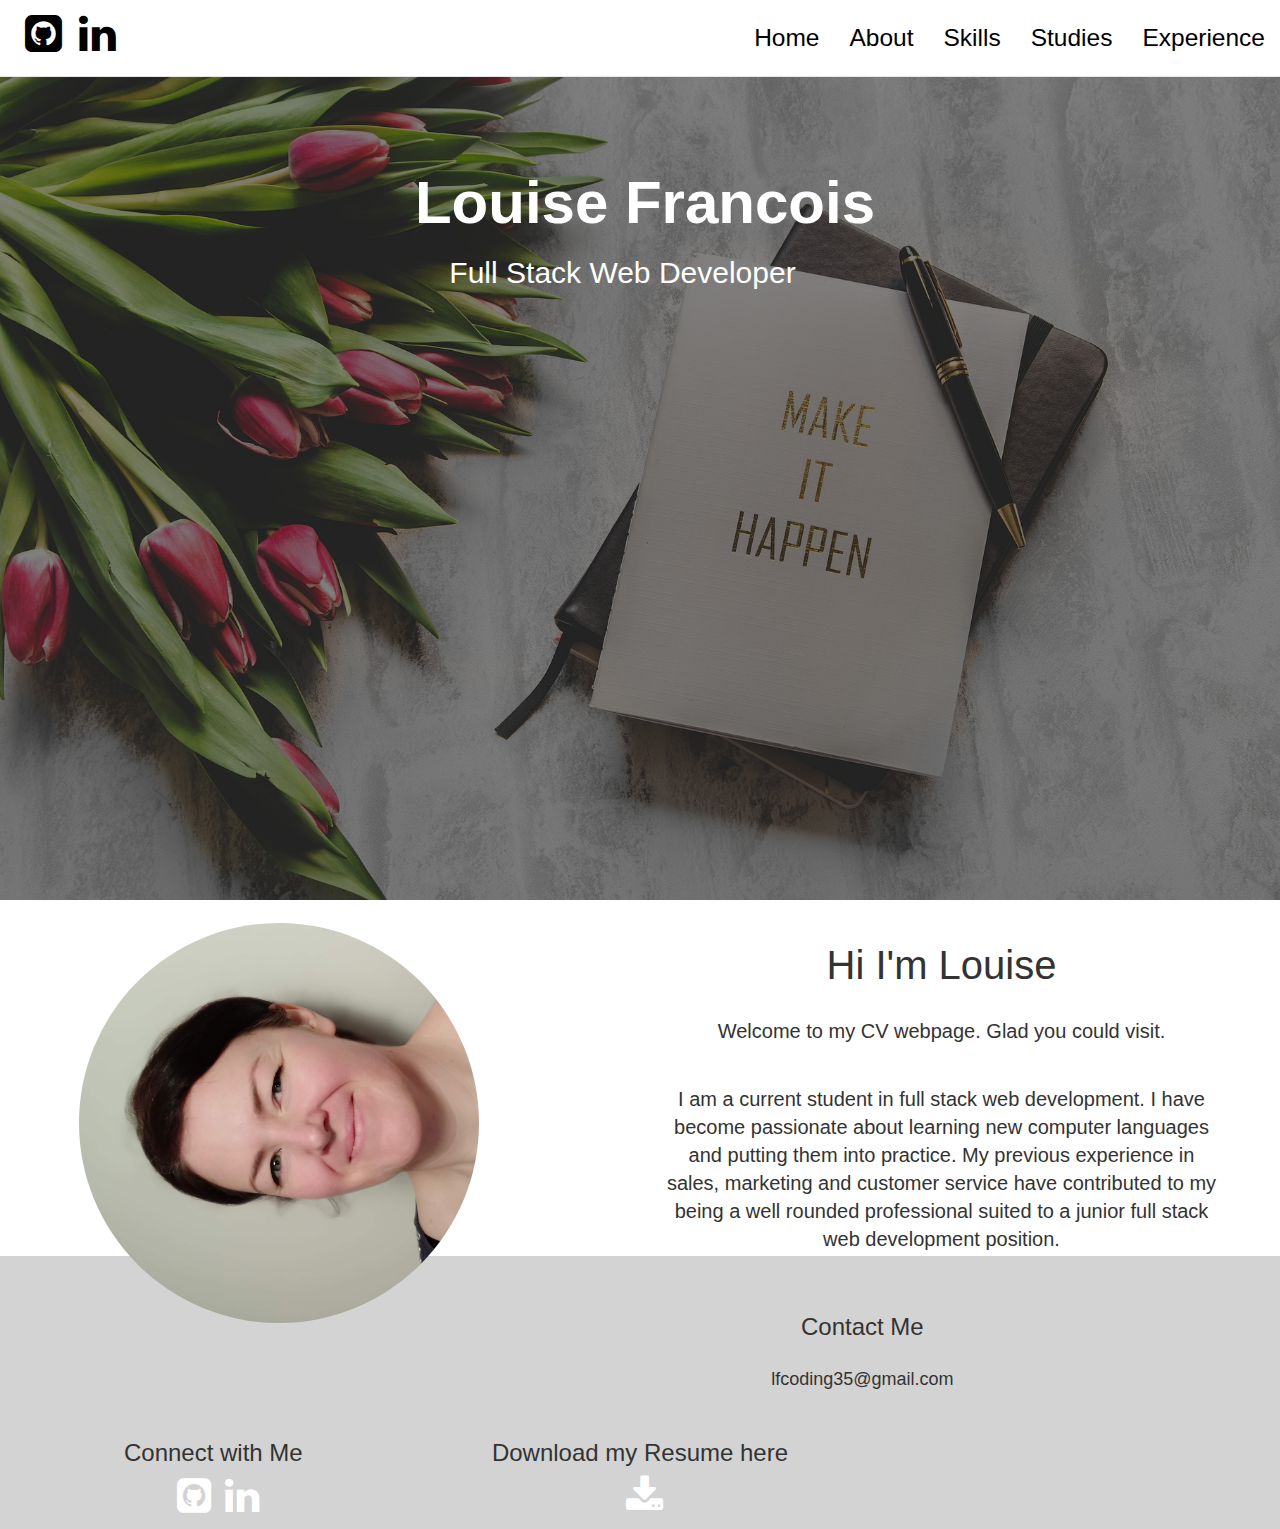
<file: index.html>
<!DOCTYPE html>
<html>
<head>
  <title>CV Louise Francois</title>
  <meta name="viewport" content="width=device-width, initial-scale=1">
  <link rel="stylesheet" href="https://maxcdn.bootstrapcdn.com/bootstrap/3.3.7/css/bootstrap.min.css">
  <link rel="stylesheet" href="https://cdnjs.cloudflare.com/ajax/libs/font-awesome/4.7.0/css/font-awesome.min.css">
  <script src="https://ajax.googleapis.com/ajax/libs/jquery/3.2.1/jquery.min.js"></script>
  <script src="https://maxcdn.bootstrapcdn.com/bootstrap/3.3.7/js/bootstrap.min.js"></script>
  <link href="style.css" rel="stylesheet" type="text/css" />
</head>

<body>

<nav class='navbar navbar-default navbar-fixed-top' role='navigate'>
  <div class='container-fluid'>
    <div class="navbar-header">
      <button type = 'button' id= 'navbar-toggle' class='navbar-toggle' data-toggle='collapse' data-target='#navbar-collapse-main'>
        <span class='sr-only'>Navigation Button</span>
        <span class='icon-bar'></span>
        <span class='icon-bar'></span>
        <span class='icon-bar'></span>
      </button>
      <a href='https://github.com/lfcoding1' class='fa fa-github-square' target = '_blank'></a>
        <a href='http://linkedin.com/in/louise-francois' class='fa fa-linkedin'target = '_blank'></a>
    </div>
    <div class= 'collapse navbar-collapse' id='navbar-collapse-main'>
      <ul class='nav navbar-nav navbar-right'>
        <li><a class='active' href='index.html'>Home</a></li>
        <li><a href='about.html'>About</a></li>
        <li><a href='skills.html'>Skills</a></li>
        <li><a href='studies.html'>Studies</a>
        <li><a href='experience.html'>Experience</a></li>
      </ul>
    </div>
  </div>
</nav>


<div id='home'>
  <div class='landing-text'>
    <h1>Louise Francois</h1>
    <h3>Full Stack Web Developer</h3>
  </div>
</div>

<div class='intro'>
  <div class ='container'>
    <div class='row'>
      <div class='col-sm-6'>
        <img src='images/me.jpg' class='image' class="mx-auto d-block">
      </div>
      <div class='col-sm-6 text-center'>
        <h2 class='leadH2'>Hi I'm Louise</h2>
        <br>
        <p class='lead'>Welcome to my CV webpage.  Glad you could visit.</p>
        <br>
        <p class='lead'>I am a current student in full stack web development. I have become passionate about learning new computer
            languages and putting them into practice. My previous experience in sales, marketing and customer service have
            contributed to my being a well rounded professional suited to a junior full stack web development position.</p>
      </div>
    </div>

  </div>
</div>

<footer class='container-fluid text-center'>
  <div class='row'>
    <div class='col-sm-4'>
        <h3>Contact Me</h3>
        <h4>lfcoding35@gmail.com</h4>
    </div>
    <div class='col-sm-4'>
        <h3>Connect with Me</h3>
        <a href='https://github.com/lfcoding1' class='fa fa-github-square' target = '_blank'></a>
        <a href='http://linkedin.com/in/louise-francois' class='fa fa-linkedin' target = '_blank'></a>
    </div>
    <div class='col-sm-4'>
      <h3>Download my Resume here</h3>
      <a href='CVLouise.pdf' class='fa fa-download' download='CVLouise.pdf' onclick='this.href="CVLouise.pdf";' target='_blank'></a>
    </div>
  </div>
</footer>
</body>
</html>
</file>
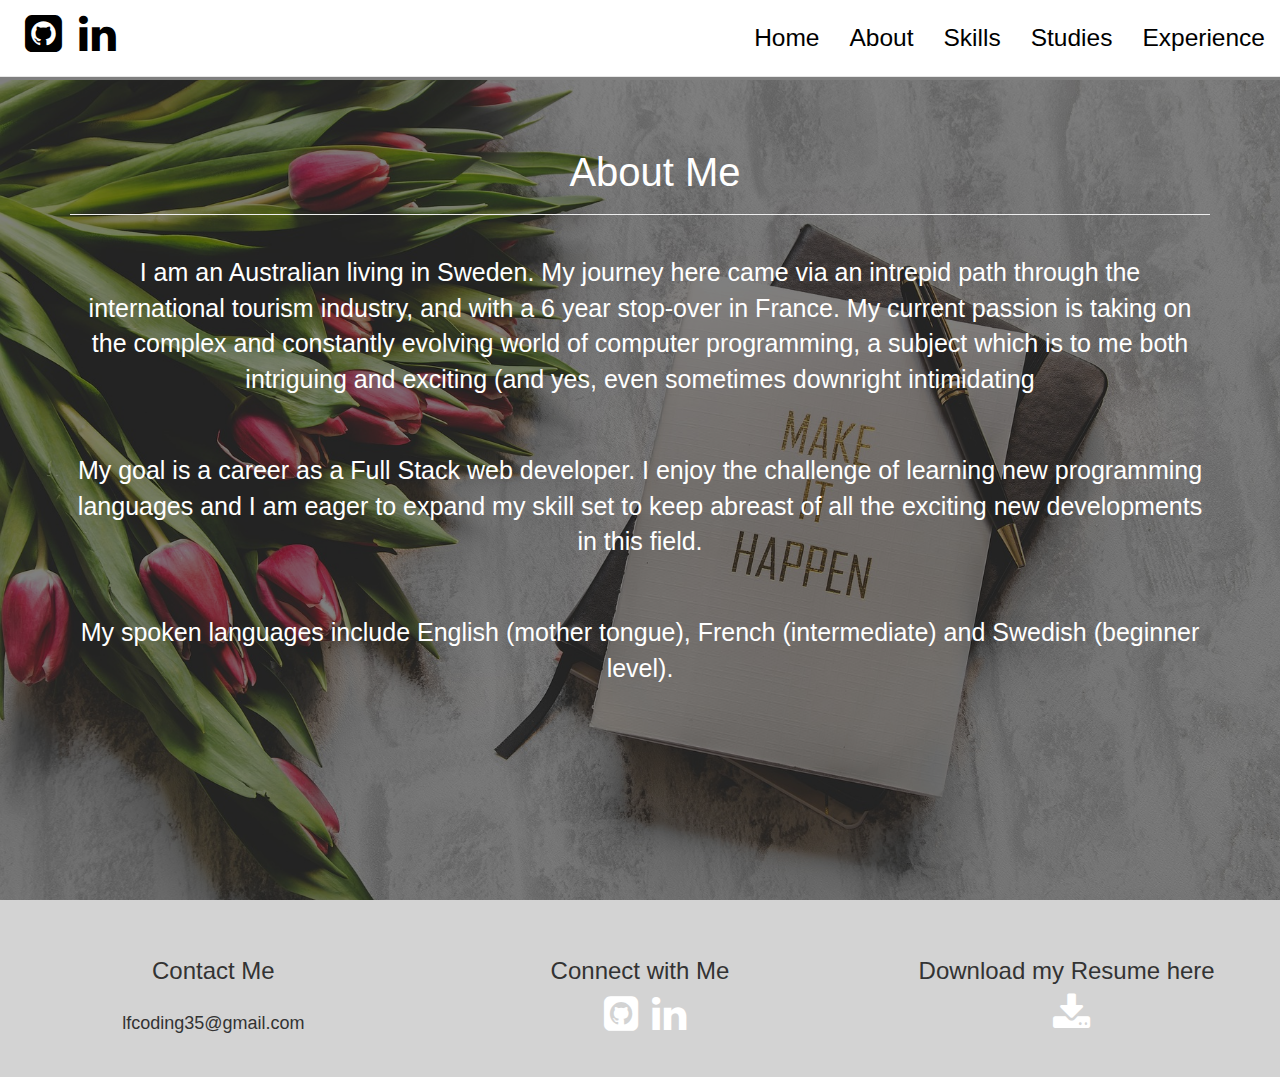
<file: about.html>
<!DOCTYPE html>
<html>
<head>
  <title>CV Louise Francois</title>
  <meta name="viewport" content="width=device-width, initial-scale=1">
  <link rel="stylesheet" href="https://maxcdn.bootstrapcdn.com/bootstrap/3.3.7/css/bootstrap.min.css">
  <link rel="stylesheet" href="https://cdnjs.cloudflare.com/ajax/libs/font-awesome/4.7.0/css/font-awesome.min.css">
  <script src="https://ajax.googleapis.com/ajax/libs/jquery/3.2.1/jquery.min.js"></script>
  <script src="https://maxcdn.bootstrapcdn.com/bootstrap/3.3.7/js/bootstrap.min.js"></script>
  <link href="style.css" rel="stylesheet" />
</head>

<body>

<nav class='navbar navbar-default navbar-fixed-top' role='navigate'>
  <div class='container-fluid'>
    <div class="navbar-header">
      <button type = 'button' class='navbar-toggle' data-toggle='collapse' data-target='#navbar-collapse-main'>
        <span class='sr-only'>Navigation Button</span>
        <span class='icon-bar'></span>
        <span class='icon-bar'></span>
        <span class='icon-bar'></span>
      </button>
      <a href='https://github.com/lfcoding1' class='fa fa-github-square' target = '_blank'></a>
        <a href='http://linkedin.com/in/louise-francois' class='fa fa-linkedin'target = '_blank'></a>
    </div>
    <div class= 'collapse navbar-collapse' id='navbar-collapse-main'>
      <ul class='nav navbar-nav navbar-right'>
        <li><a class='active' href='index.html'>Home</a></li>
        <li><a href='about.html'>About</a></li>
        <li><a href='skills.html'>Skills</a></li>
        <li><a href='studies.html'>Studies</a>
        <li><a href='experience.html'>Experience</a></li>
      </ul>
    </div>
  </div>
</nav>


<div id='otherHome'>
    <div id='introAbout' class='container'>
        <h2 class="aboutH2">About Me</h2>
        <hr>
        <br>
        <div>
            <p class='about'>I am an Australian living in Sweden.  My journey here came via an intrepid path through the international tourism industry, 
                and with a 6 year stop-over in France.                 
                My current passion is taking on the complex and constantly evolving world of computer programming, a subject which is to me both intriguing and exciting (and yes, even sometimes downright intimidating</p>
            <br>
            <p class='about'>My goal is a career as a Full Stack web developer.  
                I enjoy the challenge of learning new programming languages and I am eager to expand my skill set 
                to keep abreast of all the exciting new developments in this field.</p>
            <br>
            <p class='about'>My spoken languages include English (mother tongue), French (intermediate) and Swedish (beginner level).</p>
        </div>
    </div>
</div>

<footer class='container-fluid text-center'>
        <div class='row'>
          <div class='col-sm-4'>
              <h3>Contact Me</h3>
              <h4>lfcoding35@gmail.com</h4>
          </div>
          <div class='col-sm-4'>
              <h3>Connect with Me</h3>
              <a href='https://github.com/lfcoding1' class='fa fa-github-square' target = '_blank'></a>
              <a href='http://linkedin.com/in/louise-francois' class='fa fa-linkedin' target = '_blank'></a>
          </div>
          <div class='col-sm-4'>
            <h3>Download my Resume here</h3>
            <a href='CVLouise.pdf' class='fa fa-download' download='CVLouise.pdf' onclick='this.href="CVLouise.pdf";' target='_blank'></a>
        </div>
        </div>
      </footer>
</body>
</file>
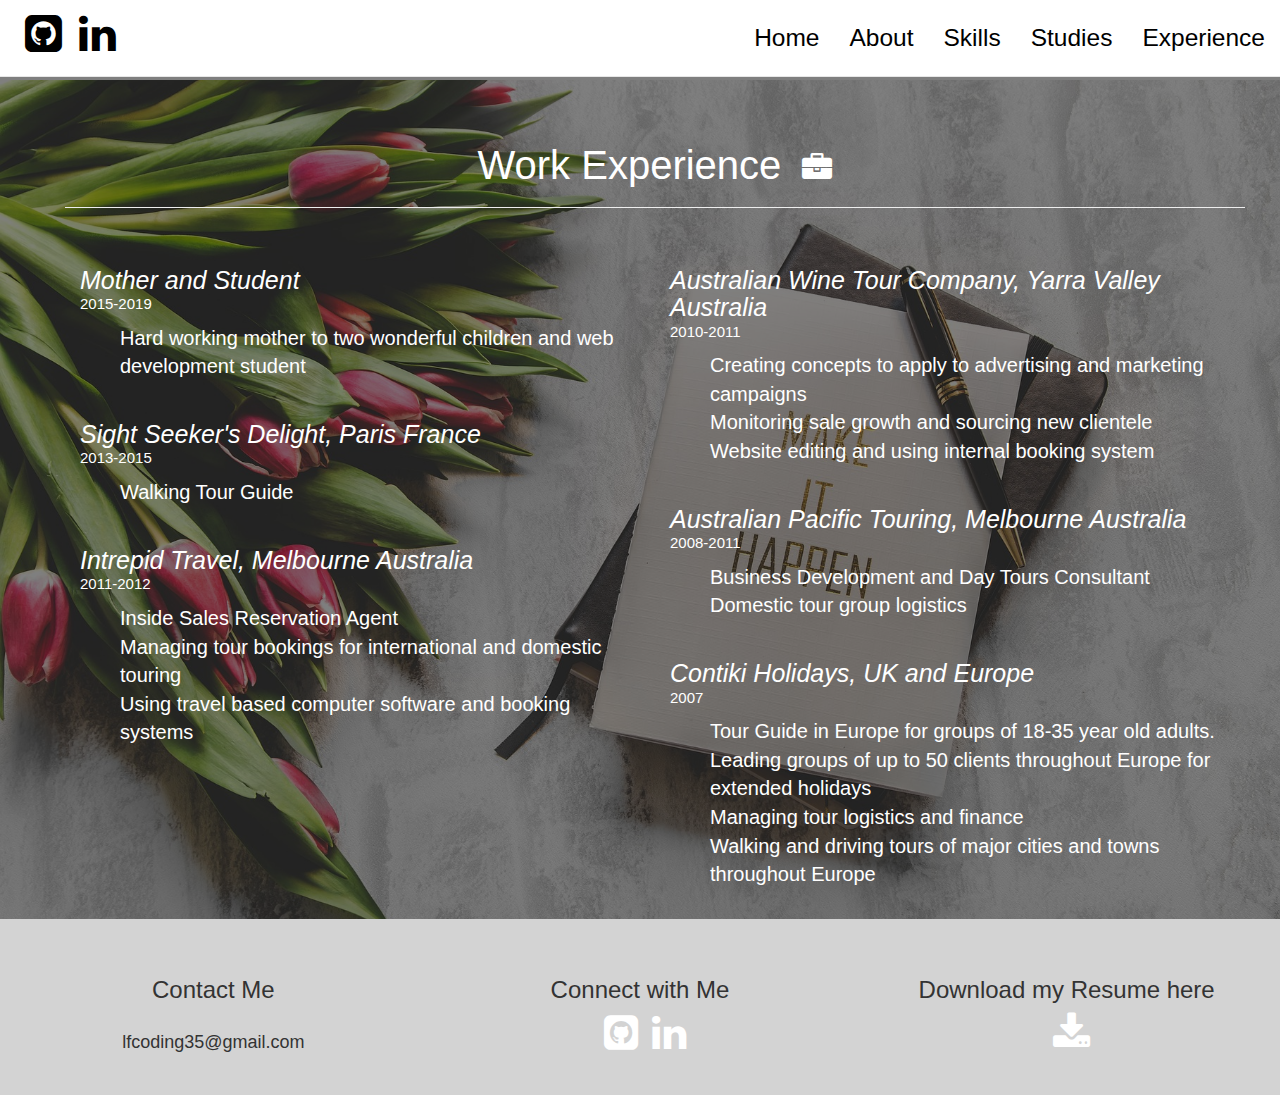
<file: experience.html>
<!DOCTYPE html>
<html>
<head>
  <title>CV Louise Francois</title>
  <meta name="viewport" content="width=device-width, initial-scale=1">
  <link rel="stylesheet" href="https://maxcdn.bootstrapcdn.com/bootstrap/3.3.7/css/bootstrap.min.css">
  <link rel="stylesheet" href="https://cdnjs.cloudflare.com/ajax/libs/font-awesome/4.7.0/css/font-awesome.min.css">
  <script src="https://ajax.googleapis.com/ajax/libs/jquery/3.2.1/jquery.min.js"></script>
  <script src="https://maxcdn.bootstrapcdn.com/bootstrap/3.3.7/js/bootstrap.min.js"></script>
  <link href="style.css" rel="stylesheet" />
</head>

<body>

<nav class='navbar navbar-default navbar-fixed-top' role='navigate'>
  <div class='container-fluid'>
    <div class="navbar-header">
      <button type = 'button' class='navbar-toggle' data-toggle='collapse' data-target='#navbar-collapse-main'>
        <span class='sr-only'>Navigation Button</span>
        <span class='icon-bar'></span>
        <span class='icon-bar'></span>
        <span class='icon-bar'></span>
      </button>
      <a href='https://github.com/lfcoding1' class='fa fa-github-square' target = '_blank'></a>
        <a href='http://linkedin.com/in/louise-francois' class='fa fa-linkedin'target = '_blank'></a>
    </div>
    <div class= 'collapse navbar-collapse' id='navbar-collapse-main'>
      <ul class='nav navbar-nav navbar-right'>
        <li><a class='active' href='index.html'>Home</a></li>
        <li><a href='about.html'>About</a></li>
        <li><a href='skills.html'>Skills</a></li>
        <li><a href='studies.html'>Studies</a>
        <li><a href='experience.html'>Experience</a></li>
      </ul>
    </div>
  </div>
</nav>


<div id='otherHome'>
    <div class='introStudies'>
    <div class='row'>
      <div class='title-text'>
          <h2 class='experienceH2'>Work Experience <i class="fa fa-briefcase"></i></h2>
          <hr>
          <br>
      </div>
        <div class='col-sm-6 text-left'>
            <h4 class='experienceH4'><span class='large-font'>Mother and Student<br></span><span class='small-font'>  2015-2019</span></h4>
            <ul class='studiesUl'>
                <li>Hard working mother to two wonderful children and web development student</li>
            </ul>
            <br>
            <h4 class='experienceH4'><span class='large-font'>Sight Seeker's Delight, Paris France</span><span class='small-font'> <br>  2013-2015</span></h4>
            <ul class='studiesUl'>
                <li>Walking Tour Guide</li>
            </ul>
            <br>
            <h4 class='experienceH4'><span class='large-font'>Intrepid Travel, Melbourne Australia</span><span class='small-font'> <br> 2011-2012</span></h4>
            <ul class='studiesUl'>
                <li>Inside Sales Reservation Agent</li>
                <li>Managing tour bookings for international and domestic touring</li>
                <li>Using travel based computer software and booking systems</li>
            </ul>
            <br>     
                
        </div>
        <div class='col-sm-6 text-left'>
          <h4 class='experienceH4'><span class='large-font'>Australian Wine Tour Company, Yarra Valley Australia<br></span><span class='small-font'>  2010-2011</span></h4>
          <ul class='studiesUl'>
              <li>Creating concepts to apply to advertising and marketing campaigns</li>
              <li>Monitoring sale growth and sourcing new clientele</li>
              <li>Website editing and using internal booking system</li>
          </ul>
          <br>
          <h4 class='experienceH4'><span class='large-font'>Australian Pacific Touring, Melbourne Australia</span><span class='small-font'> <br> 2008-2011</span></h4>
          <ul class='studiesUl'>
              <li>Business Development and Day Tours Consultant</li>
              <li>Domestic tour group logistics</li>
          </ul>
          <br>
          <h4 class='experienceH4'><span class='large-font'>Contiki Holidays, UK and Europe</span><span class='small-font'> <br> 2007</span></h4>
          <ul class='studiesUl'>
              <li>Tour Guide in Europe for groups of 18-35 year old adults.</li>
              <li>Leading groups of up to 50 clients throughout Europe for extended holidays</li>
              <li>Managing tour logistics and finance</li>
              <li>Walking and driving tours of major cities and towns throughout Europe</li>
          </ul>
          <br>
        </div>
    </div>
    </div>
</div>

<footer class='container-fluid text-center'>
        <div class='row'>
          <div class='col-sm-4'>
              <h3>Contact Me</h3>
              <h4>lfcoding35@gmail.com</h4>
          </div>
          <div class='col-sm-4'>
              <h3>Connect with Me</h3>
              <a href='https://github.com/lfcoding1' class='fa fa-github-square' target = '_blank'></a>
              <a href='http://linkedin.com/in/louise-francois' class='fa fa-linkedin' target = '_blank'></a>
          </div>
          <div class='col-sm-4'>
            <h3>Download my Resume here</h3>
            <a href='CVLouise.pdf' class='fa fa-download' download='CVLouise.pdf' onclick='this.href="CVLouise.pdf";' target='_blank'></a>
        </div>
        </div>
      </footer>
</body>
</file>
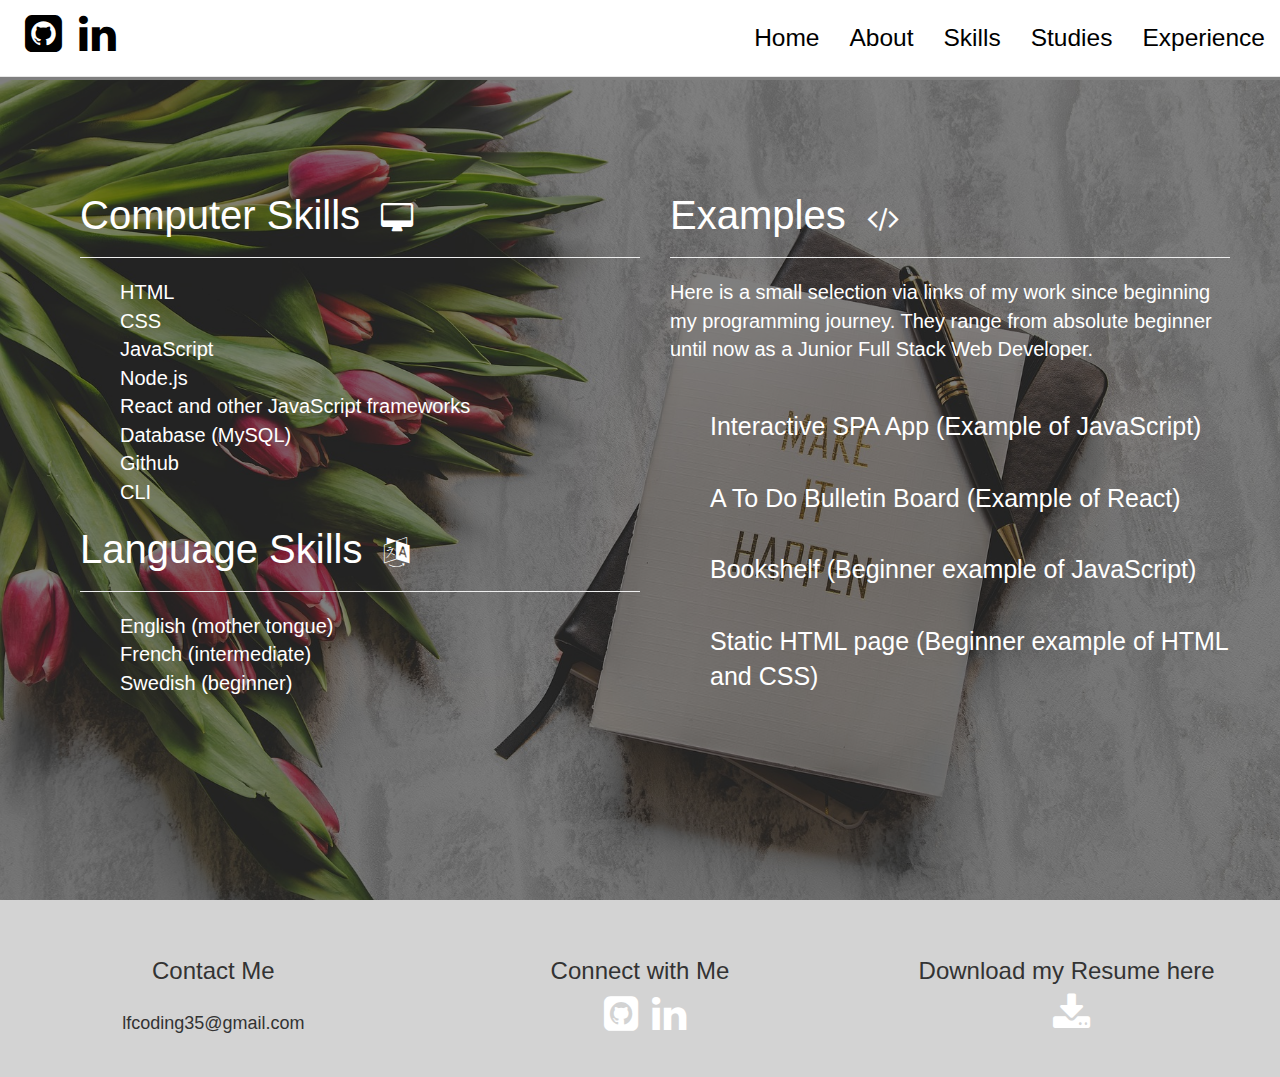
<file: skills.html>
<!DOCTYPE html>
<html>
<head>
  <title>CV Louise Francois</title>
  <meta name="viewport" content="width=device-width, initial-scale=1">
  <link rel="stylesheet" href="https://maxcdn.bootstrapcdn.com/bootstrap/3.3.7/css/bootstrap.min.css">
  <link rel="stylesheet" href="https://cdnjs.cloudflare.com/ajax/libs/font-awesome/4.7.0/css/font-awesome.min.css">
  <script src="https://ajax.googleapis.com/ajax/libs/jquery/3.2.1/jquery.min.js"></script>
  <script src="https://maxcdn.bootstrapcdn.com/bootstrap/3.3.7/js/bootstrap.min.js"></script>
  <link href="style.css" rel="stylesheet" />
</head>

<body>

<nav class='navbar navbar-default navbar-fixed-top' role='navigate'>
  <div class='container-fluid'>
    <div class="navbar-header">
      <button type = 'button' class='navbar-toggle' data-toggle='collapse' data-target='#navbar-collapse-main'>
        <span class='sr-only'>Navigation Button</span>
        <span class='icon-bar'></span>
        <span class='icon-bar'></span>
        <span class='icon-bar'></span>
      </button>
      <a href='https://github.com/lfcoding1' class='fa fa-github-square' target = '_blank'></a>
        <a href='http://linkedin.com/in/louise-francois' class='fa fa-linkedin'target = '_blank'></a>
    </div>
    <div class= 'collapse navbar-collapse' id='navbar-collapse-main'>
      <ul class='nav navbar-nav navbar-right'>
        <li><a class='active' href='index.html'>Home</a></li>
        <li><a href='about.html'>About</a></li>
        <li><a href='skills.html'>Skills</a></li>
        <li><a href='studies.html'>Studies</a>
        <li><a href='experience.html'>Experience</a></li>
      </ul>
    </div>
  </div>
</nav>


<div id='otherHome'>
  <div class='introSkills' class = 'container'>
    <div class='row'>
        <div class='col-sm-6 text-left'>
            <h2 class="skillsH2">Computer Skills <i class="fa fa-desktop"></i></h2>
            <hr>
            <ul class='skillsUl'>
                    <li>HTML</li>
                    <li>CSS</li>
                    <li>JavaScript</li>
                    <li>Node.js</li>
                    <li>React and other JavaScript frameworks</li>
                    <li>Database (MySQL)</li>
                    <li>Github</li>
                    <li>CLI</li>
              </ul>
            <h2 class="skillsH2">Language Skills <i class="fa fa-language"></i></h2>
            <hr>
            <ul class='skillsUl'>
                <li>English (mother tongue)</li>
                <li>French (intermediate)</li>
                <li>Swedish (beginner)</li>
            </ul>
            <br>
            <br>
        </div>

        <div class='col-sm-6 text-left'>
            <h2 class='skillsH2'>Examples <i class='fa fa-code'></i> </h2>
            <hr>
            <p class='skills'>Here is a small selection via links of my work since beginning my programming journey.  
              They range from absolute beginner until now as a Junior Full Stack Web Developer.</p>
            <ul>
              <a class="portfolioLink" href="https://lfcoding1.github.io/JavaScript3Mine/homework/src/index.html" target="_blank"><li>Interactive SPA App (Example of JavaScript)</li></a>
              <a class="portfolioLink" href="https://todo-hyf-react.herokuapp.com/" target="_blank"><li>A To Do Bulletin Board (Example of React)</li></a>
              <a class="portfolioLink" href="https://lfcoding1.github.io/JavaScript2/Week1/homework/index.html" target="_blank"><li>Bookshelf (Beginner example of JavaScript)</li></a>
              <a class="portfolioLink" href="https://lfcoding1.github.io/hyf-html-css/week3/bostonglobe.html" target="_blank"><li>Static HTML page (Beginner example of HTML and CSS)</li></a>
            </ul>
        </div>
    </div>
  </div>
</div>

<footer class='container-fluid text-center'>
        <div class='row'>
          <div class='col-sm-4'>
              <h3>Contact Me</h3>
              <h4>lfcoding35@gmail.com</h4>
          </div>
          <div class='col-sm-4'>
              <h3>Connect with Me</h3>
              <a href='https://github.com/lfcoding1' class='fa fa-github-square' target = '_blank'></a>
              <a href='http://linkedin.com/in/louise-francois' class='fa fa-linkedin' target = '_blank'></a>
          </div>
          <div class='col-sm-4'>
            <h3>Download my Resume here</h3>
            <a href='CVLouise.pdf' class='fa fa-download' download='CVLouise.pdf' onclick='this.href="CVLouise.pdf";' target='_blank'></a>
        </div>
        </div>
      </footer>
</body>
</file>
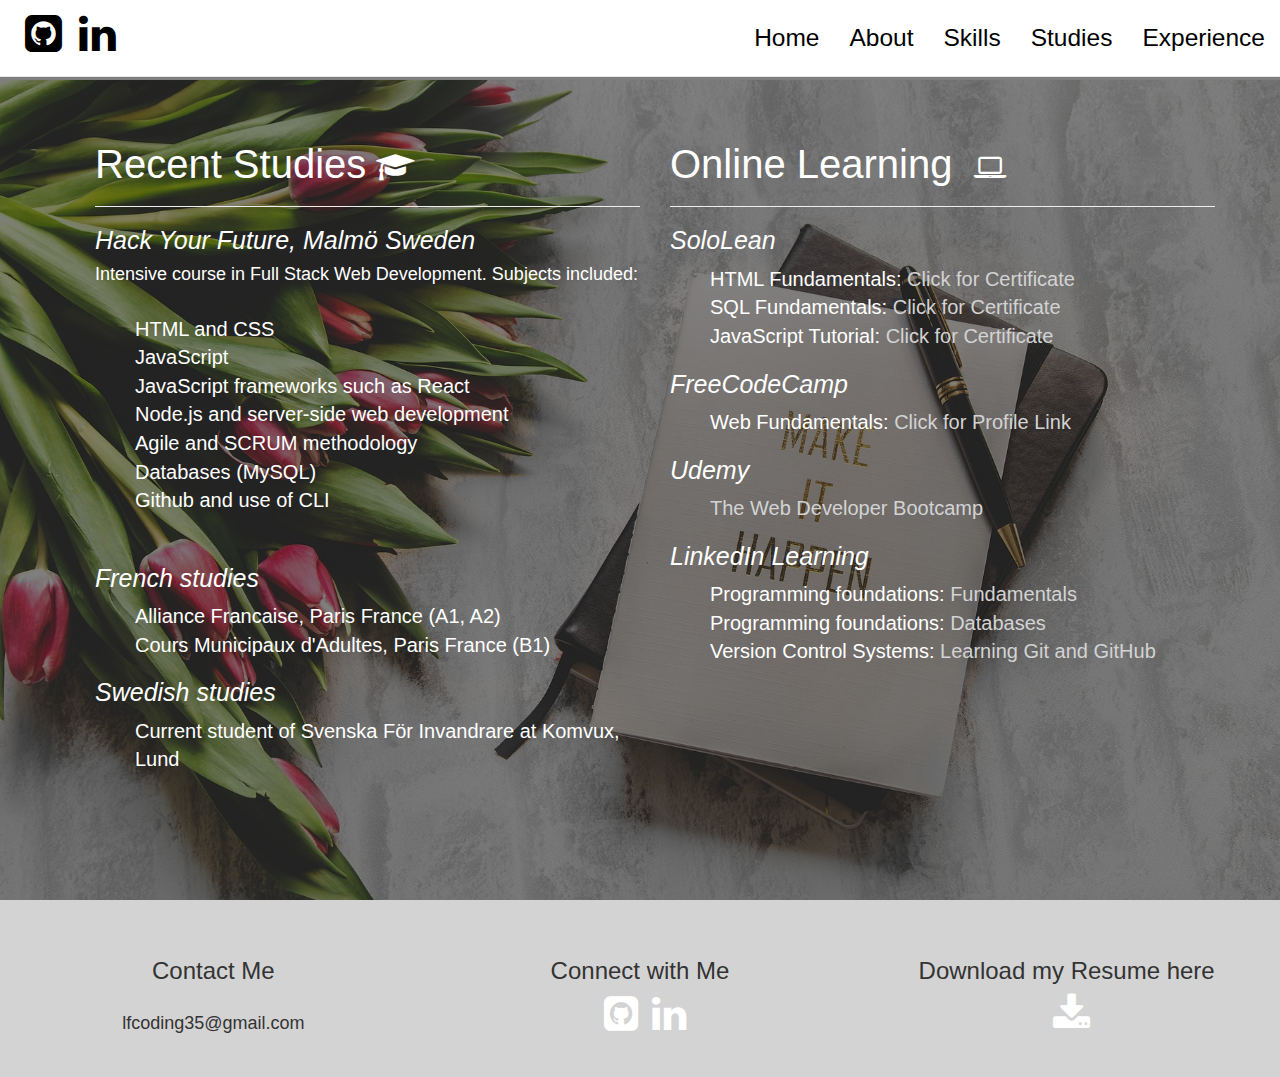
<file: studies.html>
<!DOCTYPE html>
<html>
<head>
  <title>CV Louise Francois</title>
  <meta name="viewport" content="width=device-width, initial-scale=1">
  <link rel="stylesheet" href="https://maxcdn.bootstrapcdn.com/bootstrap/3.3.7/css/bootstrap.min.css">
  <link rel="stylesheet" href="https://cdnjs.cloudflare.com/ajax/libs/font-awesome/4.7.0/css/font-awesome.min.css">
  <script src="https://ajax.googleapis.com/ajax/libs/jquery/3.2.1/jquery.min.js"></script>
  <script src="https://maxcdn.bootstrapcdn.com/bootstrap/3.3.7/js/bootstrap.min.js"></script>
  <link href="style.css" rel="stylesheet" />
</head>

<body>

<nav class='navbar navbar-default navbar-fixed-top' role='navigate'>
  <div class='container-fluid'>
    <div class="navbar-header">
      <button type = 'button' class='navbar-toggle' data-toggle='collapse' data-target='#navbar-collapse-main'>
        <span class='sr-only'>Navigation Button</span>
        <span class='icon-bar'></span>
        <span class='icon-bar'></span>
        <span class='icon-bar'></span>
      </button>
      <a href='https://github.com/lfcoding1' class='fa fa-github-square' target = '_blank'></a>
        <a href='http://linkedin.com/in/louise-francois' class='fa fa-linkedin'target = '_blank'></a>
    </div>
    <div class= 'collapse navbar-collapse' id='navbar-collapse-main'>
      <ul class='nav navbar-nav navbar-right'>
        <li><a class='active' href='index.html'>Home</a></li>
        <li><a href='about.html'>About</a></li>
        <li><a href='skills.html'>Skills</a></li>
        <li><a href='studies.html'>Studies</a>
        <li><a href='experience.html'>Experience</a></li>
      </ul>
    </div>
  </div>
</nav>


<div id='otherHome' class='container'>
    <div class='introStudies'>
    <div class='row'>
        <div class='col-sm-6 text-left'>
            <h2 class='studiesH2'>  Recent Studies<i class='fa fa-graduation-cap'></i></h2>
            <hr>
            <h3 class='studiesH3'> <span class='title-font'>Hack Your Future, Malmö Sweden</span></h3>
            <h4 class='studiesH4'>Intensive course in Full Stack Web Development.  Subjects included:</h4>
            <br>
            <ul class='studiesUl'>
                <li>HTML and CSS</li>
                <li>JavaScript</li>
                <li>JavaScript frameworks such as React</li>
                <li>Node.js and server-side web development</li>
                <li>Agile and SCRUM methodology</li>
                <li>Databases (MySQL)</li>
                <li>Github and use of CLI</li>
            </ul>
            <br>
            <h3 class='studiesH3'> <span class='title-font'>French studies</span></h3>
            <ul class='studiesUl'>
              <li>Alliance Francaise, Paris France (A1, A2)</li>
              <li>Cours Municipaux d'Adultes, Paris France (B1)</li>
            </ul>
            <h3 class='studiesH3'> <span class='title-font'>Swedish studies</span></h3>
            <ul class='studiesUl'>
              <li>Current student of Svenska För Invandrare at Komvux, Lund</li>
            </ul>
                
        </div>
        <div class='col-sm-6 text-left'>
            <h2 class="studiesH2"> Online Learning <i class="fa fa-laptop"></i></h2>
            <hr>
            <h3 class='studiesH3'><span class='title-font'>SoloLean</span></h3>
            <ul class='studiesUl'>
                <li>HTML Fundamentals: <a class='onlineLink' href='https://www.sololearn.com/Certificate/1014-11160983/pdf/' target='_blank'>Click for Certificate</a></li>
                <li>SQL Fundamentals: <a class='onlineLink' href='https://www.sololearn.com/Certificate/1060-11160983/pdf/' target='_blank'>Click for Certificate</a></li>
                <li>JavaScript Tutorial: <a class='onlineLink' href='https://www.sololearn.com/Certificate/1024-11160983/pdf/' target='_blank'>Click for Certificate</a></li>
            </ul>
            <h3 class='studiesH3'><span class='title-font'>FreeCodeCamp</span></h3>
            <ul class='studiesUl'>
                <li>Web Fundamentals: <a class='onlineLink' href='http://www.freecodecamp.org/lfcoding' target='_blank'>Click for Profile Link</a></li>
            </ul>
            <h3 class='studiesH3'><span class='title-font'>Udemy</span></h3>
            <ul class='studiesUl'>
                <li><a class='onlineLink' href='https://www.udemy.com/the-web-developer-bootcamp/' target='_blank'>The Web Developer Bootcamp</a></li>
            </ul>
            <h3 class='studiesH3'><span class='title-font'>LinkedIn Learning</span></h3>
            <ul class='studiesUl'>
                <li>Programming foundations: <a class='onlineLink' href='https://www.linkedin.com/learning/programming-foundations-fundamentals/welcome' target='_blank'>Fundamentals</a></li>
                <li>Programming foundations: <a class='onlineLink' href='https://www.linkedin.com/learning/programming-foundations-databases-2015/welcome' target='_blank'>Databases</a></li>
                <li>Version Control Systems: <a class='onlineLink' href='https://www.linkedin.com/learning/learning-git-and-github/welcome' target='_blank'>Learning Git and GitHub</a></li>
            </ul>
            <br>
            <br>
        </div>
    </div>
    </div>
</div>

<footer class='container-fluid text-center'>
        <div class='row'>
          <div class='col-sm-4'>
              <h3>Contact Me</h3>
              <h4>lfcoding35@gmail.com</h4>
          </div>
          <div class='col-sm-4'>
              <h3>Connect with Me</h3>
              <a href='https://github.com/lfcoding1' class='fa fa-github-square' target = '_blank'></a>
              <a href='http://linkedin.com/in/louise-francois' class='fa fa-linkedin' target = '_blank'></a>
          </div>
          <div class='col-sm-4'>
            <h3>Download my Resume here</h3>
            <a href='CVLouise.pdf' class='fa fa-download' download='CVLouise.pdf' onclick='this.href="CVLouise.pdf";' target='_blank'></a>
        </div>
        </div>
      </footer>
</body>
</file>
<file: style.css>
﻿html, body{
	height: 100%;
	width: 100%;
}
.row {
	padding-top: 2%;
}
.container{
	height: 100px;
}
.navbar {
	background-color: white;
	padding: 1% 0%;
	font-size: 1.75em;
}
.navbar-default .navbar-nav li a {
	color: black;
}
.navbar-default .navbar-nav li a:hover {
	color: blue;
}
.fa{
	color: black;
	margin-left: 5rem;
	font-size: 1.75em;
}
#home{
	background: url('images/stillife.jpg') no-repeat center center fixed;
	background-size: cover;
	background-position: 0px 80px;
	display: table;
	height: 100%;
	position: relative;
	width: 100%;
	padding-top: 50px;
}
#otherHome {
	background: linear-gradient( rgba(0, 0, 0, 0.5), rgba(0, 0, 0, 0.5) ), url('images/stillife.jpg') no-repeat center center fixed;
	background-size: cover;
	background-position: 0px 80px;
	display: table;
	height: 100%;
	position: relative;
	width: 100%;
	padding-top: 50px;	
}
.landing-text{
	display: table-cell;
	text-align: right;
	vertical-align: baseline;
	color: black;
	padding-top: 100px;
	padding-right: 80px;
}
.landing-text h1{
	font-size: 6rem;
	font-weight: 600;
}
.landing-text h3{
	font-size: 3rem;
	font-weight: 200;
}
.intro{
	padding: 0% 5% 20% 5%;
}
.lead{
	font-size: 2rem;
	text-align: center;
}
.leadH2 {
	font-size: 4rem;
	text-align: center;
}

.image{
	width: 40rem;
	height: 40rem;
	object-fit: contain;
	transform: rotate(270deg);
	border-radius: 50%;
	position: relative;
}
footer {
	background-color: lightgray;
	width: 100%;
	padding: 1% 0;
}
footer h4{
	padding: 2rem;
}
footer .fa {
	color: white;
	font-size: 4rem;
}
/*ABOUT*/
#introAbout{
	text-align: center;
	color: white;
}
.about{
	font-size: 2.5rem;
	text-align: center;
	padding-bottom: 1em;
}
.aboutH2 {
	font-size: 4rem;
	font-weight: 400;
	padding: 80px 50px 0px 80px;
}
/*SKILLS*/
.portfolioLink {
	color: white;
	font-size: 2.5rem;
	text-align: left;
	margin: 0.5px;
	list-style-type: none;
}

.introSkills{
	display: table-cell;
	vertical-align: baseline;
	padding: 100px 50px 0px 80px;
}
.skillsUl, .skills{
	list-style-type: none;
	color: white;
	font-size: 2rem;
}
.skillsH2{
	color: white;
	font-size: 4rem;
	font-weight: 200;
}
/*ICONS*/
.fa-graduation-cap, .fa-laptop, .fa-briefcase, .fa-language, .fa-desktop, .fa-id-card, .fa-code{
	color: white;
	font-size: 3rem;
}
/*STUDIES*/
.introStudies{
	display: table-cell;
	text-align: left;
	vertical-align: baseline;
	padding: 50px 50px 0px 80px;
}
.studiesUl{
	list-style-type: none;
	color: white;
	font-size: 2rem;
}
.studiesH2{
	color: white;
	font-size: 4rem;
	font-weight: 200;
}
	 
.studiesH3 .title-font{
	color: white;
	font-size: 2.5rem;
	font-weight: 200;
	font-style: italic;
}
.studiesH4{
	color: white;
}
a:hover {
	color: white;
}
.onlineLink{
	color: lightgray;
}

/*EXPERIENCE*/
.title-text{
	font-size: 2rem;
	text-align: center;
}
.experienceH2{
	color: white;
	font-size: 4rem;
	font-weight: 200;
}
.experienceH4 .large-font {
	font-size: 2.5rem;
	color: white;
	font-weight: 400;
	font-style: italic;
	
}
.experienceH4 .small-font{
	font-size: 1.5rem;
	color: white;
	font-weight: 200;
}


@media screen and (min-width: 200px) and (max-width: 1300px) {
	.fa{
		padding-left: 10px;
		margin: 0px;
	}
	.landing-text h1, .landing-text h3 {
		color: white;
		text-align: center;
		padding-left: 1.5em;
	}
	#home {
		background: linear-gradient( rgba(0, 0, 0, 0.5), rgba(0, 0, 0, 0.5) ), url('images/stillife.jpg') no-repeat center center fixed;	
		background-size: cover;
		background-position: 0px 60px;
		display: table;
		height: 100%;
		position: relative;
		width: 100%;
		padding-top: 50px;
	}
	.portfolioContent{
		margin: 3rem;
	}
}
@media screen and (min-width: 730px) and (max-width: 900px) {
	.fa-graduation-cap, .fa-laptop, .fa-briefcase, .fa-language, .fa-desktop, .fa-id-card, .fa-code{
		display: none;
	}
}
</file>
